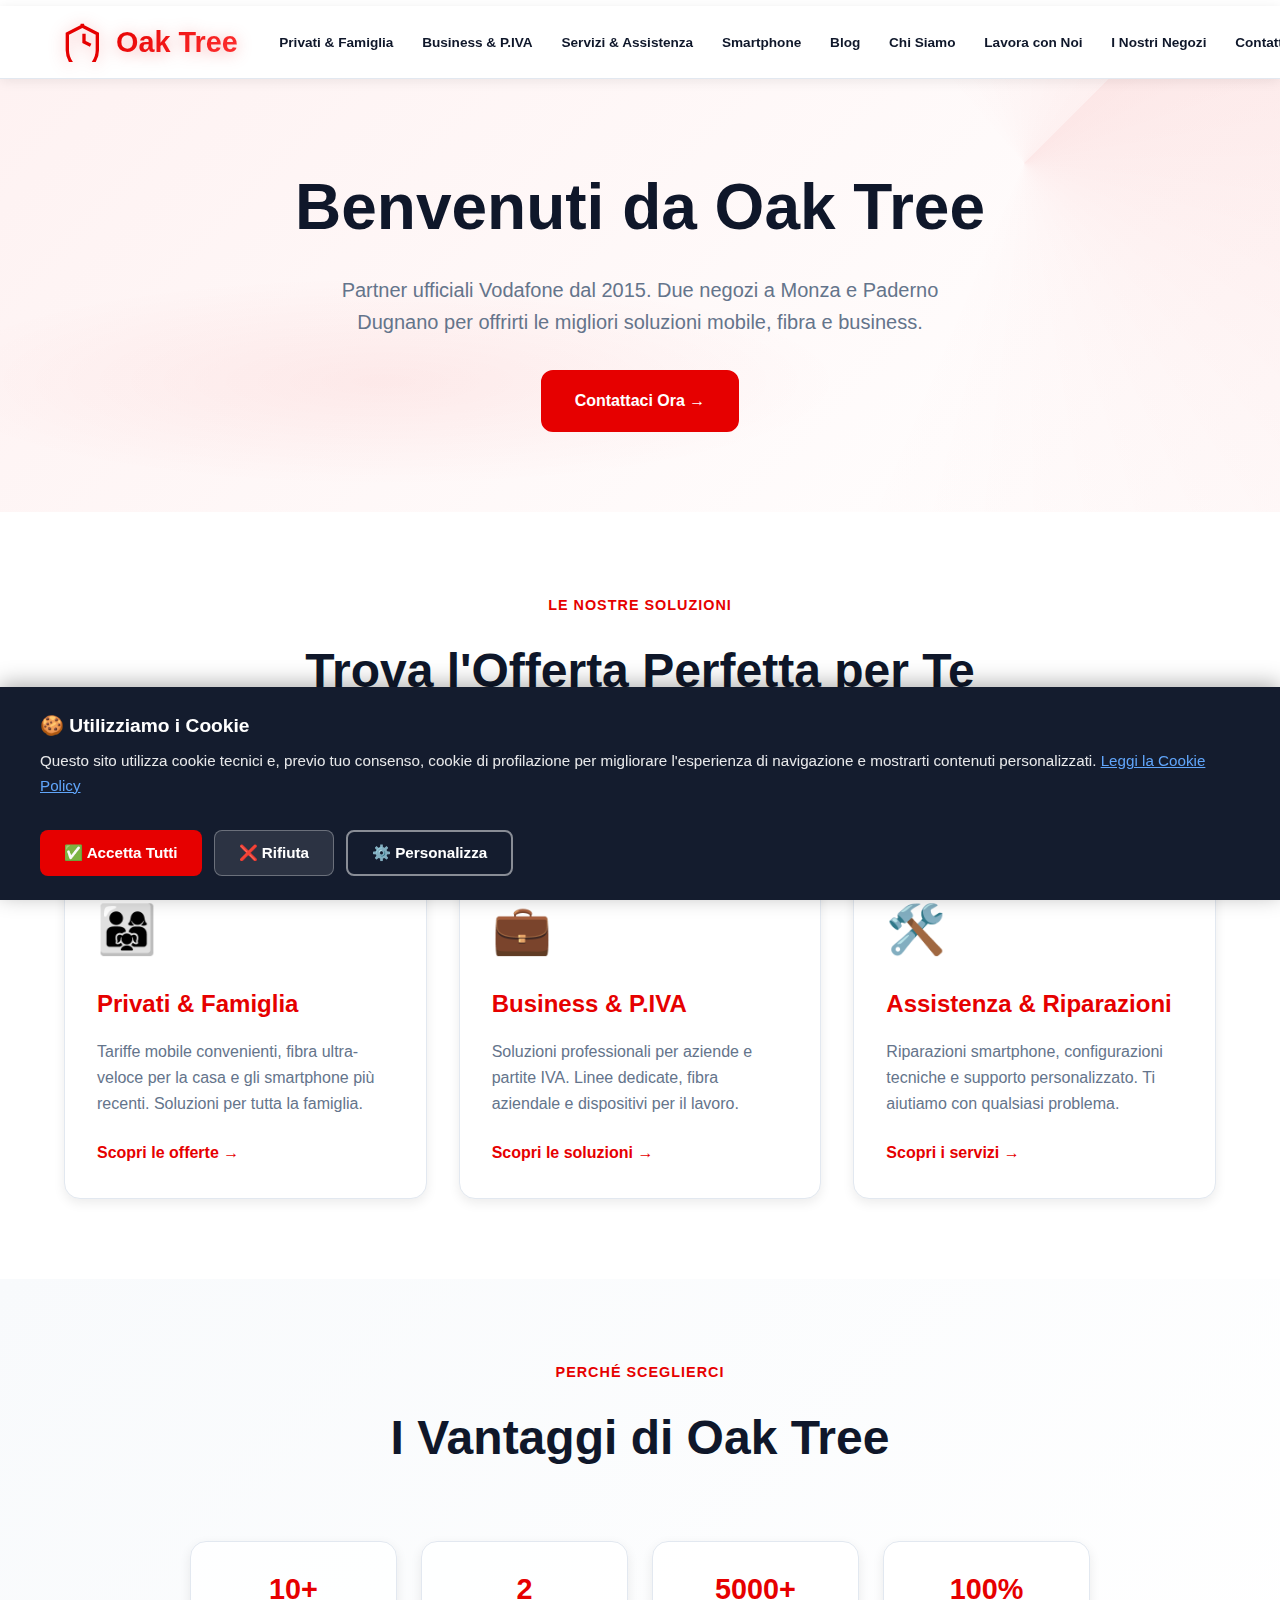
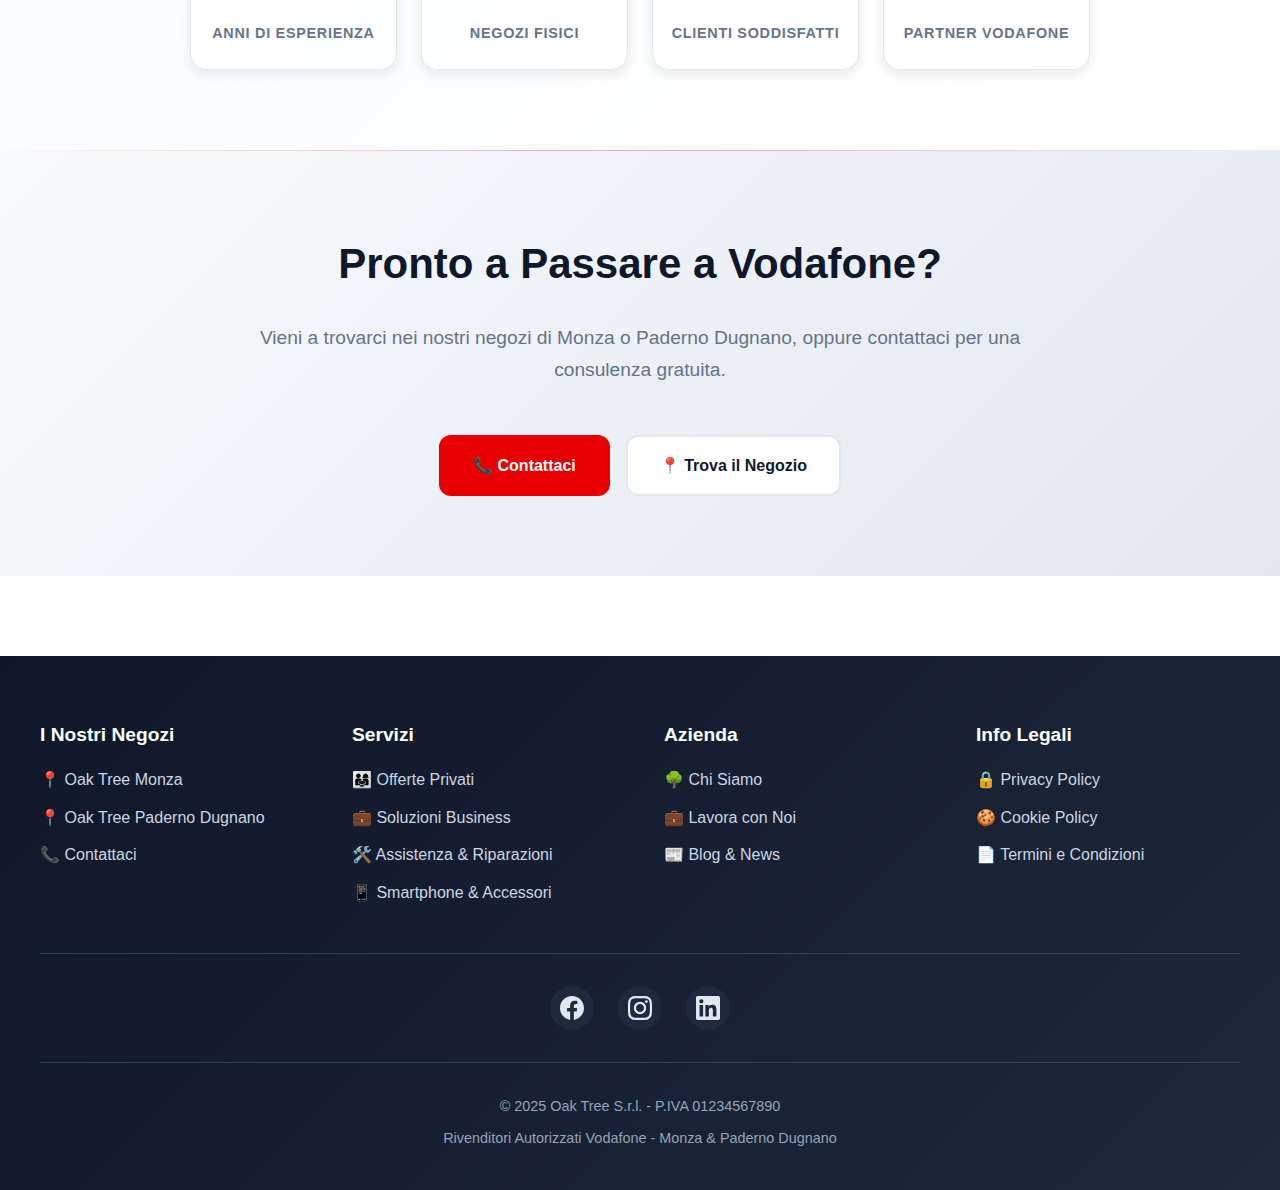
<file: index.html>
<!DOCTYPE html>
<html lang="it">
<head>
    <meta charset="UTF-8">
    <meta name="viewport" content="width=device-width, initial-scale=1.0">
    
    <!-- SEO -->
    <title>Oak Tree Monza - Rivenditori Autorizzati Vodafone</title>
    <meta name="description" content="Rivenditori ufficiali Vodafone a Monza e Paderno Dugnano. Offerte mobile, fibra casa e smartphone. Assistenza dedicata.">
    <meta name="robots" content="index,follow">
    <link rel="canonical" href="https://oak-tree.com/">
    
    <!-- Open Graph -->
    <meta property="og:site_name" content="Oak Tree Monza">
    <meta property="og:type" content="website">
    <meta property="og:title" content="Oak Tree - Rivenditori Vodafone Monza">
    <meta property="og:description" content="Partner ufficiali Vodafone dal 2015. Offerte 5G, fibra e smartphone.">
    <meta property="og:url" content="https://oak-tree.com/">
    
    <!-- Favicon -->
    <link rel="icon" type="image/svg+xml" href="data:image/svg+xml,%3Csvg xmlns='http://www.w3.org/2000/svg' viewBox='0 0 24 24'%3E%3Ccircle cx='12' cy='12' r='12' fill='%23e60000'/%3E%3C/svg%3E">
    <meta name="theme-color" content="#e60000">
    
    <!-- Fonts -->
    <link rel="preconnect" href="https://fonts.googleapis.com" crossorigin>
    <link rel="preconnect" href="https://fonts.gstatic.com" crossorigin>
    <link rel="stylesheet" href="https://fonts.googleapis.com/css2?family=Inter:wght@400;600;700;800&display=swap">
    
    <!-- CSS -->
    <link rel="stylesheet" href="./css/base.css">
    <link rel="stylesheet" href="./css/components.css">
    <link rel="stylesheet" href="./css/pages.css">
    <link rel="stylesheet" href="./css/cookie-banner.css">
    
    <!-- Analytics (caricato prima per Consent Mode) -->
    <script src="./js/analytics.js"></script>
</head>
<body>
    
    <!-- Skip Navigation for Accessibility -->
    <a href="#main-content" class="skip-link">Vai al contenuto principale</a>
    
    <!-- Brand Ribbon (caricata automaticamente) -->
    <div id="brand-ribbon-placeholder"></div>
    
    <!-- Navbar (caricata automaticamente) -->
    <div id="navbar-placeholder"></div>

    <!-- MAIN CONTENT -->
    <main id="main-content">
        
        <!-- Hero Section -->
        <section class="hero-section">
            <div class="container">
                <h1 style="font-size: clamp(2.5rem, 6vw, 4rem); font-weight: 800; color: var(--ink); margin-bottom: 1rem; position: relative; z-index: 1;">
                    Benvenuti da Oak Tree
                </h1>
                <p style="font-size: 1.25rem; color: var(--muted); max-width: 600px; margin: 0 auto 2rem; position: relative; z-index: 1;">
                    Partner ufficiali Vodafone dal 2015. Due negozi a Monza e Paderno Dugnano 
                    per offrirti le migliori soluzioni mobile, fibra e business.
                </p>
                <a href="./contatti.html" class="btn btn-primary" style="position: relative; z-index: 1;">
                    Contattaci Ora →
                </a>
            </div>
        </section>

        <!-- Offerte Section -->
        <section class="offerte-section">
            <div class="container">
                <div class="section-header">
                    <span class="section-tag">LE NOSTRE SOLUZIONI</span>
                    <h2 class="section-title">Trova l'Offerta Perfetta per Te</h2>
                    <p class="section-subtitle">
                        Tariffe personalizzate per privati, famiglie e aziende. 
                        Consulenza gratuita e assistenza dedicata.
                    </p>
                </div>

                <div class="offerte-grid">
                    
                    <!-- Card Privati -->
                    <div class="offerta-card">
                        <div style="font-size: 3rem; margin-bottom: 1rem;">👨‍👩‍👧</div>
                        <h3>Privati & Famiglia</h3>
                        <p>
                            Tariffe mobile convenienti, fibra ultra-veloce per la casa e 
                            gli smartphone più recenti. Soluzioni per tutta la famiglia.
                        </p>
                        <a href="./privati.html">
                            Scopri le offerte →
                        </a>
                    </div>

                    <!-- Card Business -->
                    <div class="offerta-card">
                        <div style="font-size: 3rem; margin-bottom: 1rem;">💼</div>
                        <h3>Business & P.IVA</h3>
                        <p>
                            Soluzioni professionali per aziende e partite IVA. Linee dedicate, 
                            fibra aziendale e dispositivi per il lavoro.
                        </p>
                        <a href="./business.html">
                            Scopri le soluzioni →
                        </a>
                    </div>

                    <!-- Card Assistenza -->
                    <div class="offerta-card">
                        <div style="font-size: 3rem; margin-bottom: 1rem;">🛠️</div>
                        <h3>Assistenza & Riparazioni</h3>
                        <p>
                            Riparazioni smartphone, configurazioni tecniche e supporto 
                            personalizzato. Ti aiutiamo con qualsiasi problema.
                        </p>
                        <a href="./servizi.html">
                            Scopri i servizi →
                        </a>
                    </div>

                </div>
            </div>
        </section>

        <!-- Vantaggi Section -->
        <section class="section" style="background: linear-gradient(135deg, #f8fafc 0%, #ffffff 100%);">
            <div class="container">
                <div class="section-header">
                    <span class="section-tag">PERCHÉ SCEGLIERCI</span>
                    <h2 class="section-title">I Vantaggi di Oak Tree</h2>
                </div>

                <div class="stats-grid" style="max-width: 900px; margin: 0 auto;">
                    <div class="stat-item">
                        <span class="stat-number">10+</span>
                        <span class="stat-label">Anni di Esperienza</span>
                    </div>
                    <div class="stat-item">
                        <span class="stat-number">2</span>
                        <span class="stat-label">Negozi Fisici</span>
                    </div>
                    <div class="stat-item">
                        <span class="stat-number">5000+</span>
                        <span class="stat-label">Clienti Soddisfatti</span>
                    </div>
                    <div class="stat-item">
                        <span class="stat-number">100%</span>
                        <span class="stat-label">Partner Vodafone</span>
                    </div>
                </div>
            </div>
        </section>

        <!-- CTA Section -->
        <section class="cta-section">
            <div class="cta-container">
                <h2 class="cta-title">Pronto a Passare a Vodafone?</h2>
                <p class="cta-subtitle">
                    Vieni a trovarci nei nostri negozi di Monza o Paderno Dugnano, 
                    oppure contattaci per una consulenza gratuita.
                </p>
                <div class="cta-buttons">
                    <a href="./contatti.html" class="btn btn-primary">
                        📞 Contattaci
                    </a>
                    <a href="./negozi.html" class="btn btn-secondary">
                        📍 Trova il Negozio
                    </a>
                </div>
            </div>
        </section>

    </main>

    <!-- Footer (caricato automaticamente) -->
    <div id="footer-placeholder"></div>

    <!-- Cookie Banner (caricato automaticamente) -->
    <div id="cookie-banner-placeholder"></div>


    <!-- JavaScript -->
    <script src="./js/loadComponents.js"></script>
    <script src="./js/cookieManager.js"></script>
    <script src="./js/main.js"></script>

    <script
  data-embed-id="5e4b83f6-62d8-4e4f-ab5d-e9fcedd9a94f"
  data-base-api-url="https://nodo432.useanything.com/api/embed"
  data-width="350px"
  data-height="550px"
  src="https://nodo432.useanything.com/embed/anythingllm-chat-widget.min.js">
</script>
    
</body>
</html>
</file>
<file: css/base.css>
/* ============================================
   VARIABILI CSS - Oak Tree Monza
   ============================================ */
:root {
    --vodafone-red: #e60000;
    --brand: #e60000;
    --ink: #0f172a;
    --muted: #64748b;
    --light-gray: #e2e8f0;
    --bg: #ffffff;
    --shadow: 0 4px 12px rgba(0,0,0,.08);
}

/* ============================================
   RESET & BASE
   ============================================ */
* {
    margin: 0;
    padding: 0;
    box-sizing: border-box;
}

html {
    scroll-behavior: smooth;
    /* FIX: Previeni overflow orizzontale */
    overflow-x: hidden;
}

body {
    font-family: -apple-system, BlinkMacSystemFont, 'Segoe UI', Roboto, Oxygen, Ubuntu, sans-serif;
    line-height: 1.6;
    color: var(--ink);
    background: var(--bg);
    overflow-x: hidden;
    padding-top: 76px; /* 6px ribbon + 70px navbar */
    /* FIX: Rimuovi qualsiasi position relative che potrebbe interferire */
    position: static;
    min-height: 100vh;
}

/* FIX: Classe per quando menu è aperto */
body.menu-open {
    overflow: hidden !important;
    position: fixed !important;
    width: 100% !important;
}

a {
    text-decoration: none;
    color: inherit;
}

button {
    border: none;
    background: none;
    cursor: pointer;
    font-family: inherit;
}

img {
    max-width: 100%;
    height: auto;
    display: block;
}

/* ============================================
   UTILITY CLASSES
   ============================================ */
.container {
    max-width: 1200px;
    margin-inline: auto;
    padding-inline: 24px;
}

/* FIX: Assicura che main non interferisca con menu */
main {
    position: relative;
    z-index: 1;
}

/* ============================================
   SKIP LINK (Accessibility)
   ============================================ */
.skip-link {
    position: absolute;
    left: -9999px;
    top: 0;
    z-index: 9999;
    padding: 1rem 1.5rem;
    background: var(--vodafone-red);
    color: white;
    font-weight: 600;
    text-decoration: none;
    border-radius: 0 0 8px 0;
    transition: all 0.3s ease;
}

.skip-link:focus {
    left: 0;
    outline: 3px solid #fff;
    outline-offset: 2px;
}

/* Screen Reader Only */
.sr-only {
    position: absolute;
    width: 1px;
    height: 1px;
    padding: 0;
    margin: -1px;
    overflow: hidden;
    clip: rect(0,0,0,0);
    white-space: nowrap;
    border: 0;
}

/* FIX: Reset z-index per elementi che potrebbero interferire */
section {
    position: relative;
    z-index: 1;
}
</file>
<file: css/components.css>
/* ============================================
   BRAND RIBBON
   ============================================ */
.brand-ribbon {
    position: fixed;
    inset: 0 0 auto 0;
    height: 6px;
    z-index: 1200;
    background: linear-gradient(90deg, #e60000 0%, #ff3b30 35%, #e60000 70%, #b30000 100%);
    box-shadow: 0 6px 20px rgba(230,0,0,.25);
}

/* ============================================
   NAVBAR
   ============================================ */
.navbar {
    position: fixed;
    top: 6px; /* Sotto la brand ribbon */
    left: 0;
    right: 0;
    background: rgba(255,255,255,0.95);
    backdrop-filter: blur(20px);
    box-shadow: 0 2px 12px rgba(0,0,0,.08);
    z-index: 1000;
    padding: 0.8rem 0;
    transition: all 0.3s cubic-bezier(0.4, 0, 0.2, 1);
    border-bottom: 1px solid var(--light-gray);
}

/* Navbar al scroll - effetto enhanced */
.navbar.scrolled {
    background: rgba(255,255,255,0.98);
    box-shadow: 0 8px 24px rgba(0,0,0,.06);
}

.nav-container {
    max-width: 1200px;
    margin: 0 auto;
    padding: 0 24px;
    display: flex;
    align-items: center;
    justify-content: space-between;
    gap: 2rem;
}

.logo {
    display: flex;
    align-items: center;
    gap: 12px;
    font-size: 1.8rem;
    font-weight: 700;
    color: var(--vodafone-red);
    transition: all 0.3s ease;
    text-decoration: none;
    filter: drop-shadow(0 2px 8px rgba(230,0,0,.3));
    flex-shrink: 0;
}

.logo:hover {
    transform: scale(1.05);
    filter: drop-shadow(0 4px 12px rgba(230,0,0,.4));
}

.logo-text {
    background: linear-gradient(135deg, #e60000, #ff3333);
    -webkit-background-clip: text;
    -webkit-text-fill-color: transparent;
    background-clip: text;
}

.nav-links {
    display: flex;
    list-style: none;
    gap: 0.8rem;
    align-items: center;
    margin: 0;
    padding: 0;
}

.nav-link {
    font-size: 0.9rem;
    font-weight: 600;
    color: var(--ink);
    transition: all 0.3s ease;
    position: relative;
    padding: 0.6rem 0.8rem;
    border-radius: 8px;
    text-decoration: none;
    white-space: nowrap;
    
    /* Gradient underline effect */
    background-image: linear-gradient(#e60000, #e60000);
    background-repeat: no-repeat;
    background-size: 0% 2px;
    background-position: 50% 100%;
}

.nav-link:hover {
    color: var(--vodafone-red);
    transform: translateY(-1px);
    background-size: 80% 2px;
    background-color: rgba(230,0,0,0.05);
}

.nav-link.active {
    color: var(--vodafone-red);
    background-size: 80% 2px;
    background-color: rgba(230,0,0,0.1);
}

/* ============================================
   MOBILE MENU BUTTON
   ============================================ */
.mobile-menu-btn {
    display: none; /* NASCOSTO su desktop */
    flex-direction: column;
    gap: 5px;
    padding: 8px;
    background: none;
    border: none;
    cursor: pointer;
    z-index: 1150; /* FIX: Aumentato per stare sopra il menu */
    position: relative;
}

.hamburger-line {
    width: 25px;
    height: 3px;
    background: var(--vodafone-red);
    border-radius: 2px;
    transition: all 0.3s ease;
}

/* Animazione hamburger quando aperto */
.mobile-menu-btn[aria-expanded="true"] .hamburger-line:nth-child(1) {
    transform: rotate(45deg) translate(5px, 5px);
}

.mobile-menu-btn[aria-expanded="true"] .hamburger-line:nth-child(2) {
    opacity: 0;
}

.mobile-menu-btn[aria-expanded="true"] .hamburger-line:nth-child(3) {
    transform: rotate(-45deg) translate(7px, -6px);
}

/* ============================================
   MOBILE MENU - FIX APPLICATO
   ============================================ */
.mobile-menu {
    display: none; /* NASCOSTO di default */
    position: fixed;
    top: 76px; /* 6px ribbon + 70px navbar */
    left: 0;
    right: 0;
    bottom: 0;
    background: rgba(255,255,255,0.98);
    backdrop-filter: blur(12px);
    padding: 2rem;
    overflow-y: auto;
    z-index: 1100; /* FIX: Aumentato da 999 a 1100 */
    box-shadow: 0 4px 20px rgba(0,0,0,0.15); /* FIX: Aggiunta ombra per visibilità */
}

/* Quando il menu è attivo */
.mobile-menu.active {
    display: block;
    animation: slideDown 0.3s ease-out;
}

@keyframes slideDown {
    from {
        opacity: 0;
        transform: translateY(-20px);
    }
    to {
        opacity: 1;
        transform: translateY(0);
    }
}

.mobile-nav-links {
    display: flex;
    flex-direction: column;
    gap: 1rem;
    max-height: calc(100vh - 120px); /* FIX: Limita altezza massima */
    overflow-y: auto; /* FIX: Scroll se serve */
    padding-bottom: 2rem; /* FIX: Padding bottom per sicurezza */
}

.mobile-nav-links .nav-link {
    padding: 1rem;
    border-radius: 12px;
    border: 1px solid var(--light-gray);
    transition: all 0.3s ease;
    display: block;
    background-size: 0% 2px; /* Reset gradient per mobile */
    background-color: white; /* FIX: Background bianco per visibilità */
}

.mobile-nav-links .nav-link:hover,
.mobile-nav-links .nav-link.active {
    background: #fef2f2;
    border-color: var(--vodafone-red);
    color: var(--vodafone-red);
    transform: translateY(0); /* No transform su mobile */
}

/* ============================================
   RESPONSIVE - MOBILE
   ============================================ */
@media (max-width: 1024px) {
    /* Nascondi menu desktop */
    .nav-links {
        display: none !important;
    }
    
    /* Mostra hamburger */
    .mobile-menu-btn {
        display: flex !important;
    }
    
    /* FIX: Assicura che il body non tagli il contenuto */
    body.menu-open {
        overflow: hidden;
        position: fixed;
        width: 100%;
    }
}

/* Desktop grande - menu più compatto */
@media (min-width: 1025px) {
    .nav-links {
        gap: 0.6rem;
    }
    .nav-link {
        font-size: 0.85rem;
        padding: 0.5rem 0.6rem;
    }
    
    /* ASSICURATI che hamburger sia nascosto */
    .mobile-menu-btn {
        display: none !important;
    }
    
    .mobile-menu {
        display: none !important;
    }
}

/* FIX: Mobile piccoli (iPhone SE, etc.) */
@media (max-width: 375px) {
    .mobile-menu {
        padding: 1rem;
    }
    
    .mobile-nav-links .nav-link {
        padding: 0.875rem;
        font-size: 0.95rem;
    }
}

/* ============================================
   FOOTER
   ============================================ */
.footer {
    background: linear-gradient(135deg, #0f172a 0%, #1e293b 100%);
    color: #e2e8f0;
    padding: 4rem 24px 2rem;
    margin-top: 5rem;
}

.footer-container {
    max-width: 1200px;
    margin: 0 auto;
}

.footer-grid {
    display: grid;
    grid-template-columns: repeat(auto-fit, minmax(200px, 1fr));
    gap: 3rem;
    margin-bottom: 3rem;
}

.footer-title {
    font-size: 1.2rem;
    font-weight: 700;
    margin-bottom: 1rem;
    color: #ffffff;
}

.footer-links {
    list-style: none;
    display: flex;
    flex-direction: column;
    gap: 0.75rem;
    padding: 0;
    margin: 0;
}

.footer-links a {
    color: #cbd5e1;
    transition: color 0.3s ease;
    display: flex;
    align-items: center;
    gap: 8px;
    text-decoration: none;
}

.footer-links a:hover {
    color: var(--vodafone-red);
}

.footer-social {
    display: flex;
    justify-content: center;
    gap: 1.5rem;
    padding: 2rem 0;
    border-top: 1px solid #334155;
    border-bottom: 1px solid #334155;
}

.footer-social a {
    width: 44px;
    height: 44px;
    display: flex;
    align-items: center;
    justify-content: center;
    background: #1e293b;
    border-radius: 50%;
    color: #e2e8f0;
    transition: all 0.3s ease;
}

.footer-social a:hover {
    background: var(--vodafone-red);
    color: white;
    transform: translateY(-4px);
}

.footer-bottom {
    text-align: center;
    padding-top: 2rem;
    color: #94a3b8;
    font-size: 0.9rem;
}

.footer-bottom p {
    margin-bottom: 0.5rem;
}
</file>
<file: css/pages.css>
/* ============================================
   CSS SPECIFICI PER PAGINE - Oak Tree Monza
   ============================================ */

/* Hero Homepage */
.hero-section {
    padding: 5rem 24px;
    text-align: center;
    background: linear-gradient(135deg, #fef2f2 0%, #ffffff 100%);
    position: relative;
    overflow: hidden;
}

.hero-section::before {
    content: "";
    position: absolute;
    inset: 0;
    background: 
        radial-gradient(60% 40% at 30% 70%, rgba(230,0,0,.06), transparent 60%),
        conic-gradient(from 45deg at 80% 20%, rgba(230,0,0,.08), transparent 45% 75%, rgba(230,0,0,.04));
    pointer-events: none;
}

/* Offerte Grid */
.offerte-section {
    padding: 5rem 24px;
    background: #ffffff;
}

.offerte-grid {
    display: grid;
    grid-template-columns: repeat(auto-fit, minmax(300px, 1fr));
    gap: 2rem;
    max-width: 1200px;
    margin: 0 auto;
}

.offerta-card {
    padding: 2rem;
    background: white;
    border: 1px solid var(--light-gray);
    border-radius: 16px;
    box-shadow: var(--shadow);
    transition: all 0.3s ease;
}

.offerta-card:hover {
    transform: translateY(-8px);
    box-shadow: 0 12px 24px rgba(0,0,0,.12);
    border-color: var(--vodafone-red);
}

.offerta-card h3 {
    font-size: 1.5rem;
    margin-bottom: 1rem;
    color: var(--vodafone-red);
}

.offerta-card p {
    color: var(--muted);
    margin-bottom: 1.5rem;
    line-height: 1.6;
}

.offerta-card a {
    color: var(--vodafone-red);
    font-weight: 600;
    text-decoration: none;
    transition: color 0.3s ease;
}

.offerta-card a:hover {
    color: #b30000;
}

/* Page Headers per pagine interne */
.page-header {
    background: linear-gradient(135deg, #f8fafc 0%, #ffffff 100%);
    padding: 120px 24px 60px;
    position: relative;
    overflow: hidden;
}

.page-header::before {
    content: "";
    position: absolute;
    inset: 0;
    background: 
        radial-gradient(60% 40% at 30% 70%, rgba(230,0,0,.08), transparent 60%),
        conic-gradient(from 45deg at 80% 20%, rgba(230,0,0,.12), transparent 45% 75%, rgba(230,0,0,.06));
    pointer-events: none;
}

.page-header-container {
    max-width: 1200px;
    margin-inline: auto;
    position: relative;
    z-index: 2;
}

.page-title {
    font-size: clamp(2.5rem, 6vw, 4rem);
    font-weight: 800;
    color: var(--ink);
    margin-bottom: 1rem;
    line-height: 1.1;
}

.page-subtitle {
    font-size: clamp(1.1rem, 2.5vw, 1.5rem);
    color: var(--muted);
    margin-bottom: 2rem;
    max-width: 60ch;
}

/* Sezioni generiche */
.section {
    padding: 5rem 24px;
}

.section-container {
    max-width: 1200px;
    margin-inline: auto;
}

.section-header {
    text-align: center;
    margin-bottom: 4rem;
}

.section-tag {
    font-size: 0.9rem;
    font-weight: 600;
    color: var(--vodafone-red);
    text-transform: uppercase;
    letter-spacing: 1px;
    margin-bottom: 1rem;
    display: inline-block;
}

.section-title {
    font-size: clamp(2rem, 5vw, 3rem);
    font-weight: 700;
    margin-bottom: 1.5rem;
    color: var(--ink);
}

.section-subtitle {
    font-size: 1.2rem;
    color: var(--muted);
    max-width: 600px;
    margin: 0 auto;
    line-height: 1.6;
}

/* Grid responsive generica */
.grid {
    display: grid;
    gap: 1.5rem;
    grid-template-columns: repeat(12, minmax(0, 1fr));
    justify-items: center;
    max-width: 100%;
}

.grid-2 > * {
    grid-column: span 6;
    width: 100%;
    max-width: 450px;
}

.grid-3 > * {
    grid-column: span 4;
    width: 100%;
    max-width: 350px;
}

.grid-4 > * {
    grid-column: span 3;
    width: 100%;
    max-width: 280px;
}

@media (max-width: 1024px) {
    .grid-2 > * {
        grid-column: span 6;
        max-width: 400px;
    }
    
    .grid-3 > *, 
    .grid-4 > * {
        grid-column: span 6;
        max-width: 380px;
    }
}

@media (max-width: 640px) {
    .grid-2 > *, 
    .grid-3 > *, 
    .grid-4 > * {
        grid-column: span 12;
        max-width: 100%;
    }
}

/* CTA Section */
.cta-section {
    background: linear-gradient(135deg, #f8fafc 0%, #e2e8f0 100%);
    padding: 5rem 2rem;
    position: relative;
    overflow: hidden;
    text-align: center;
}

.cta-section::before {
    content: "";
    position: absolute;
    inset: 0 0 auto 0;
    height: 1px;
    background: linear-gradient(90deg, transparent, rgba(230,0,0,.3), transparent);
}

.cta-container {
    max-width: 800px;
    margin: 0 auto;
}

.cta-title {
    font-size: clamp(1.75rem, 4vw, 2.625rem);
    font-weight: 800;
    color: var(--ink);
    margin-bottom: 1.5rem;
}

.cta-subtitle {
    font-size: 1.2rem;
    color: var(--muted);
    margin-bottom: 3rem;
    line-height: 1.7;
}

.cta-buttons {
    display: flex;
    flex-wrap: wrap;
    gap: 1rem;
    justify-content: center;
}

/* Buttons */
.btn {
    display: inline-block;
    padding: 1rem 2rem;
    border-radius: 12px;
    font-weight: 600;
    text-decoration: none;
    transition: all 0.3s ease;
    cursor: pointer;
}

.btn-primary {
    background: var(--vodafone-red);
    color: white;
    border: 2px solid var(--vodafone-red);
}

.btn-primary:hover {
    background: #b30000;
    border-color: #b30000;
    transform: translateY(-2px);
    box-shadow: 0 8px 20px rgba(230,0,0,.25);
}

.btn-secondary {
    background: white;
    color: var(--ink);
    border: 2px solid var(--light-gray);
}

.btn-secondary:hover {
    border-color: var(--vodafone-red);
    color: var(--vodafone-red);
    transform: translateY(-2px);
    box-shadow: 0 8px 20px rgba(230,0,0,.15);
}

/* Stats Grid */
.stats-grid {
    display: grid;
    grid-template-columns: repeat(auto-fit, minmax(150px, 1fr));
    gap: 1.5rem;
    margin-top: 2.5rem;
    max-width: 600px;
}

.stat-item {
    text-align: center;
    padding: 1.5rem 1rem;
    background: rgba(255,255,255,0.8);
    border: 1px solid var(--light-gray);
    border-radius: 16px;
    box-shadow: 0 4px 12px rgba(0,0,0,.08);
    transition: all 0.3s ease;
}

.stat-item:hover {
    transform: translateY(-2px);
    box-shadow: 0 8px 20px rgba(230,0,0,.12);
    border-color: rgba(230,0,0,.3);
}

.stat-number {
    display: block;
    font-size: 1.8rem;
    font-weight: 800;
    color: var(--vodafone-red);
    margin-bottom: 0.5rem;
}

.stat-label {
    font-size: 0.9rem;
    color: var(--muted);
    font-weight: 600;
    text-transform: uppercase;
    letter-spacing: 0.05em;
}

/* Responsive adjustments */
@media (max-width: 768px) {
    .hero-section,
    .offerte-section,
    .section {
        padding: 3rem 20px;
    }
    
    .page-header {
        padding: 100px 20px 40px;
    }
    
    .cta-section {
        padding: 3rem 1.5rem;
    }
}
</file>
<file: css/cookie-banner.css>
/* ============================================
   COOKIE BANNER & MODAL STYLES
   ============================================ */

/* Cookie Banner (bottom bar) */
.cookie-banner {
    position: fixed;
    bottom: 0;
    left: 0;
    right: 0;
    background: rgba(15, 23, 42, 0.98);
    backdrop-filter: blur(12px);
    color: white;
    padding: 1.5rem 1rem;
    box-shadow: 0 -4px 20px rgba(0, 0, 0, 0.3);
    z-index: 9999;
    animation: slideUp 0.4s ease-out;
}

@keyframes slideUp {
    from {
        transform: translateY(100%);
        opacity: 0;
    }
    to {
        transform: translateY(0);
        opacity: 1;
    }
}

.cookie-banner-content {
    max-width: 1200px;
    margin: 0 auto;
    display: flex;
    align-items: center;
    justify-content: space-between;
    gap: 2rem;
    flex-wrap: wrap;
}

.cookie-banner-text h3 {
    font-size: 1.2rem;
    margin-bottom: 0.5rem;
    color: white;
}

.cookie-banner-text p {
    font-size: 0.95rem;
    color: rgba(255, 255, 255, 0.9);
    line-height: 1.6;
    margin: 0;
}

.cookie-link {
    color: #60a5fa;
    text-decoration: underline;
    transition: color 0.3s ease;
}

.cookie-link:hover {
    color: #93c5fd;
}

.cookie-banner-actions {
    display: flex;
    gap: 0.75rem;
    flex-wrap: wrap;
}

/* Cookie Buttons */
.cookie-btn {
    padding: 0.75rem 1.5rem;
    border: none;
    border-radius: 8px;
    font-weight: 600;
    font-size: 0.95rem;
    cursor: pointer;
    transition: all 0.3s ease;
    white-space: nowrap;
}

.cookie-btn-primary {
    background: var(--vodafone-red);
    color: white;
}

.cookie-btn-primary:hover {
    background: #b30000;
    transform: translateY(-2px);
    box-shadow: 0 4px 12px rgba(230, 0, 0, 0.3);
}

.cookie-btn-secondary {
    background: rgba(255, 255, 255, 0.1);
    color: white;
    border: 1px solid rgba(255, 255, 255, 0.3);
}

.cookie-btn-secondary:hover {
    background: rgba(255, 255, 255, 0.2);
}

.cookie-btn-outline {
    background: transparent;
    color: white;
    border: 2px solid rgba(255, 255, 255, 0.5);
}

.cookie-btn-outline:hover {
    background: rgba(255, 255, 255, 0.1);
    border-color: white;
}

/* Cookie Modal */
.cookie-modal {
    position: fixed;
    top: 0;
    left: 0;
    right: 0;
    bottom: 0;
    background: rgba(0, 0, 0, 0.7);
    backdrop-filter: blur(4px);
    z-index: 10000;
    display: flex;
    align-items: center;
    justify-content: center;
    padding: 1rem;
    animation: fadeIn 0.3s ease-out;
}

@keyframes fadeIn {
    from { opacity: 0; }
    to { opacity: 1; }
}

.cookie-modal-content {
    background: white;
    border-radius: 16px;
    max-width: 600px;
    width: 100%;
    max-height: 90vh;
    overflow-y: auto;
    box-shadow: 0 20px 60px rgba(0, 0, 0, 0.4);
    animation: scaleIn 0.3s ease-out;
}

@keyframes scaleIn {
    from {
        transform: scale(0.9);
        opacity: 0;
    }
    to {
        transform: scale(1);
        opacity: 1;
    }
}

.cookie-modal-header {
    padding: 1.5rem;
    border-bottom: 1px solid var(--light-gray);
    display: flex;
    align-items: center;
    justify-content: space-between;
}

.cookie-modal-header h2 {
    font-size: 1.5rem;
    color: var(--ink);
    margin: 0;
}

.cookie-modal-close {
    background: none;
    border: none;
    font-size: 2rem;
    color: var(--muted);
    cursor: pointer;
    padding: 0;
    width: 32px;
    height: 32px;
    display: flex;
    align-items: center;
    justify-content: center;
    border-radius: 50%;
    transition: all 0.3s ease;
}

.cookie-modal-close:hover {
    background: var(--light-gray);
    color: var(--ink);
}

.cookie-modal-body {
    padding: 1.5rem;
}

/* Cookie Categories */
.cookie-category {
    margin-bottom: 1.5rem;
    padding: 1rem;
    border: 1px solid var(--light-gray);
    border-radius: 12px;
    background: #fafafa;
}

.cookie-category-header {
    display: flex;
    align-items: flex-start;
    justify-content: space-between;
    gap: 1rem;
    margin-bottom: 0.75rem;
}

.cookie-category-info h3 {
    font-size: 1.1rem;
    color: var(--ink);
    margin-bottom: 0.25rem;
}

.cookie-category-info p {
    font-size: 0.9rem;
    color: var(--muted);
    margin: 0;
}

.cookie-category-details {
    font-size: 0.85rem;
    color: var(--muted);
    line-height: 1.6;
    margin-top: 0.75rem;
    padding-top: 0.75rem;
    border-top: 1px solid var(--light-gray);
}

/* Toggle Switch */
.cookie-switch {
    position: relative;
    display: inline-block;
    width: 52px;
    height: 28px;
    flex-shrink: 0;
}

.cookie-switch input {
    opacity: 0;
    width: 0;
    height: 0;
}

.cookie-slider {
    position: absolute;
    cursor: pointer;
    top: 0;
    left: 0;
    right: 0;
    bottom: 0;
    background-color: #ccc;
    transition: 0.3s;
    border-radius: 28px;
}

.cookie-slider:before {
    position: absolute;
    content: "";
    height: 20px;
    width: 20px;
    left: 4px;
    bottom: 4px;
    background-color: white;
    transition: 0.3s;
    border-radius: 50%;
}

.cookie-switch input:checked + .cookie-slider {
    background-color: var(--vodafone-red);
}

.cookie-switch input:checked + .cookie-slider:before {
    transform: translateX(24px);
}

.cookie-switch input:disabled + .cookie-slider {
    background-color: #4ade80;
    cursor: not-allowed;
}

.cookie-modal-footer {
    padding: 1.5rem;
    border-top: 1px solid var(--light-gray);
    display: flex;
    gap: 0.75rem;
    justify-content: flex-end;
}

/* Responsive */
@media (max-width: 768px) {
    .cookie-banner-content {
        flex-direction: column;
        align-items: stretch;
    }
    
    .cookie-banner-actions {
        justify-content: center;
    }
    
    .cookie-btn {
        flex: 1;
    }
    
    .cookie-modal-content {
        margin: 0;
        border-radius: 0;
        max-height: 100vh;
    }
    
    .cookie-modal-footer {
        flex-direction: column;
    }
}
</file>
